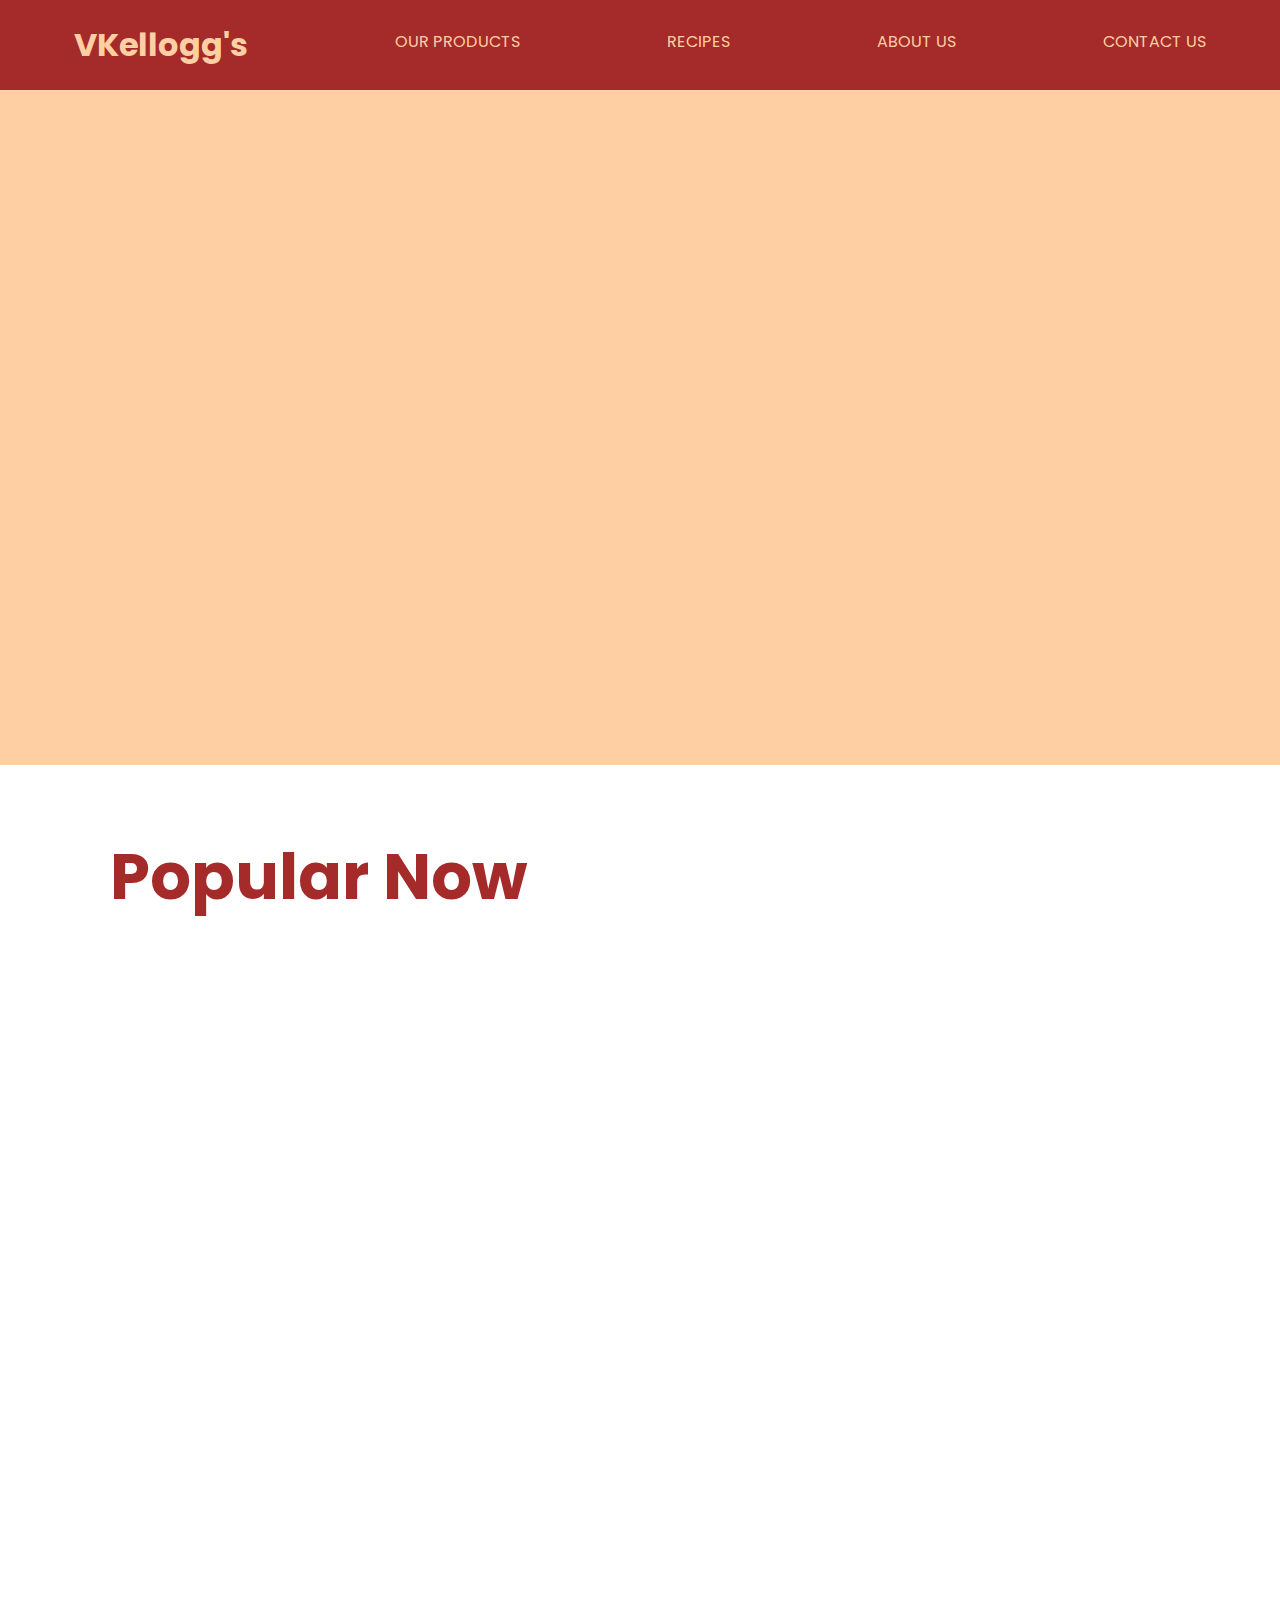
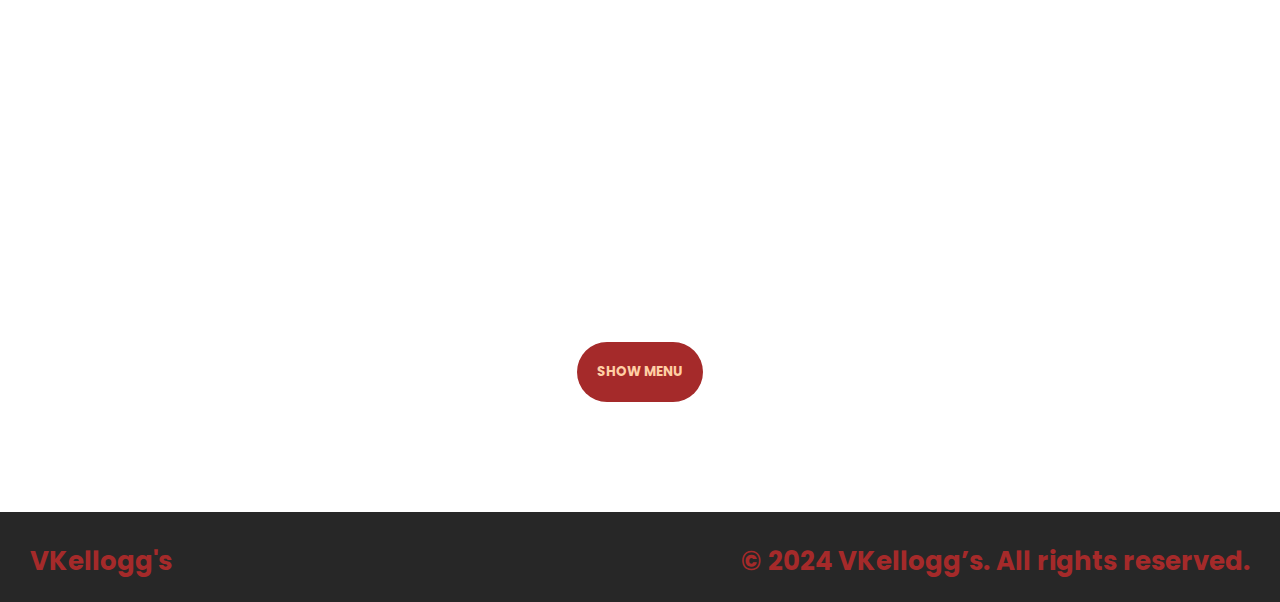
<file: index.html>
<!DOCTYPE html>
<html lang="en">
<head>
    <meta charset="UTF-8">
    <meta name="viewport" content="width=device-width, initial-scale=1.0">
    <title>VKellogg's</title>
    <link rel="preconnect" href="https://fonts.googleapis.com">
    <link rel="preconnect" href="https://fonts.gstatic.com" crossorigin>
    <link href="https://fonts.googleapis.com/css2?family=Poppins:ital,wght@0,100;0,200;0,300;0,400;0,500;0,600;0,700;0,800;0,900;1,100;1,200;1,300;1,400;1,500;1,600;1,700;1,800;1,900&display=swap" rel="stylesheet">

    <link rel="stylesheet" href="homepage.css">
    <link rel="stylesheet" href="global-animations.css">
    <script src="animations.js" defer></script>
</head>
<body>
    <div class="navbar">
        <h1 class="Logo" onclick="window.location.href = 'index.html';">VKellogg's</h1>
        <a href="OurProducts.html">OUR PRODUCTS</a>
        <a href="Recipes.html">RECIPES</a>
        <a href="AboutUs.html">ABOUT US</a>
        <a href="ContactUs.html">CONTACT US</a>
    </div>
    <div class="info">
        <h1 class="mainInfo">YOUR EVERYDAY <br>GO-TO RESTAURANT</h1>
        <p>Welcome to our Restaurant, we provide high class foods served with <br>the most authentic ingredients and cooked by 5 star michelin chefs.</p>
        <a href="AboutUs.html">
            <button type="button" >EXPLORE MORE ABOUT US</button>
        </a>
    </div>
    <div class="contents">
        <h1 class="desc">Popular Now</h1>
        <div class="foods">
            <div class="box">
                <div class="image">
                    <img src="Burger.png" alt="Burger">
                </div>
                <div class="ket">
                    <h4>BURGER</h4>
                </div>
            </div>
            <div class="box">
                <div class="image">
                    <img src="Steak.png" alt="Steak">
                </div>
                <div class="ket">
                    <h4>STEAK</h4>
                </div>
            </div>
            <div class="box">
                <div class="image">
                    <img src="frenchfries.png" alt="French Fries">
                </div>
                <div class="ket">
                    <h4>FRENCH FRIES</h4>
                </div>
            </div>
        </div>
        <div class="menubuttoncenter">
            <a href="OurProducts.html">
                <button type="menuButton">SHOW MENU</button>
            </a>
        </div>
    </div>
    <div class="bottom">
        <div class="insides">
            <h1 class="Vk">VKellogg's</h1>
            <h1 class="para">© 2024 VKellogg’s. All rights reserved.</h1>
        </div>
    </div>
</body>
</html>
</file>
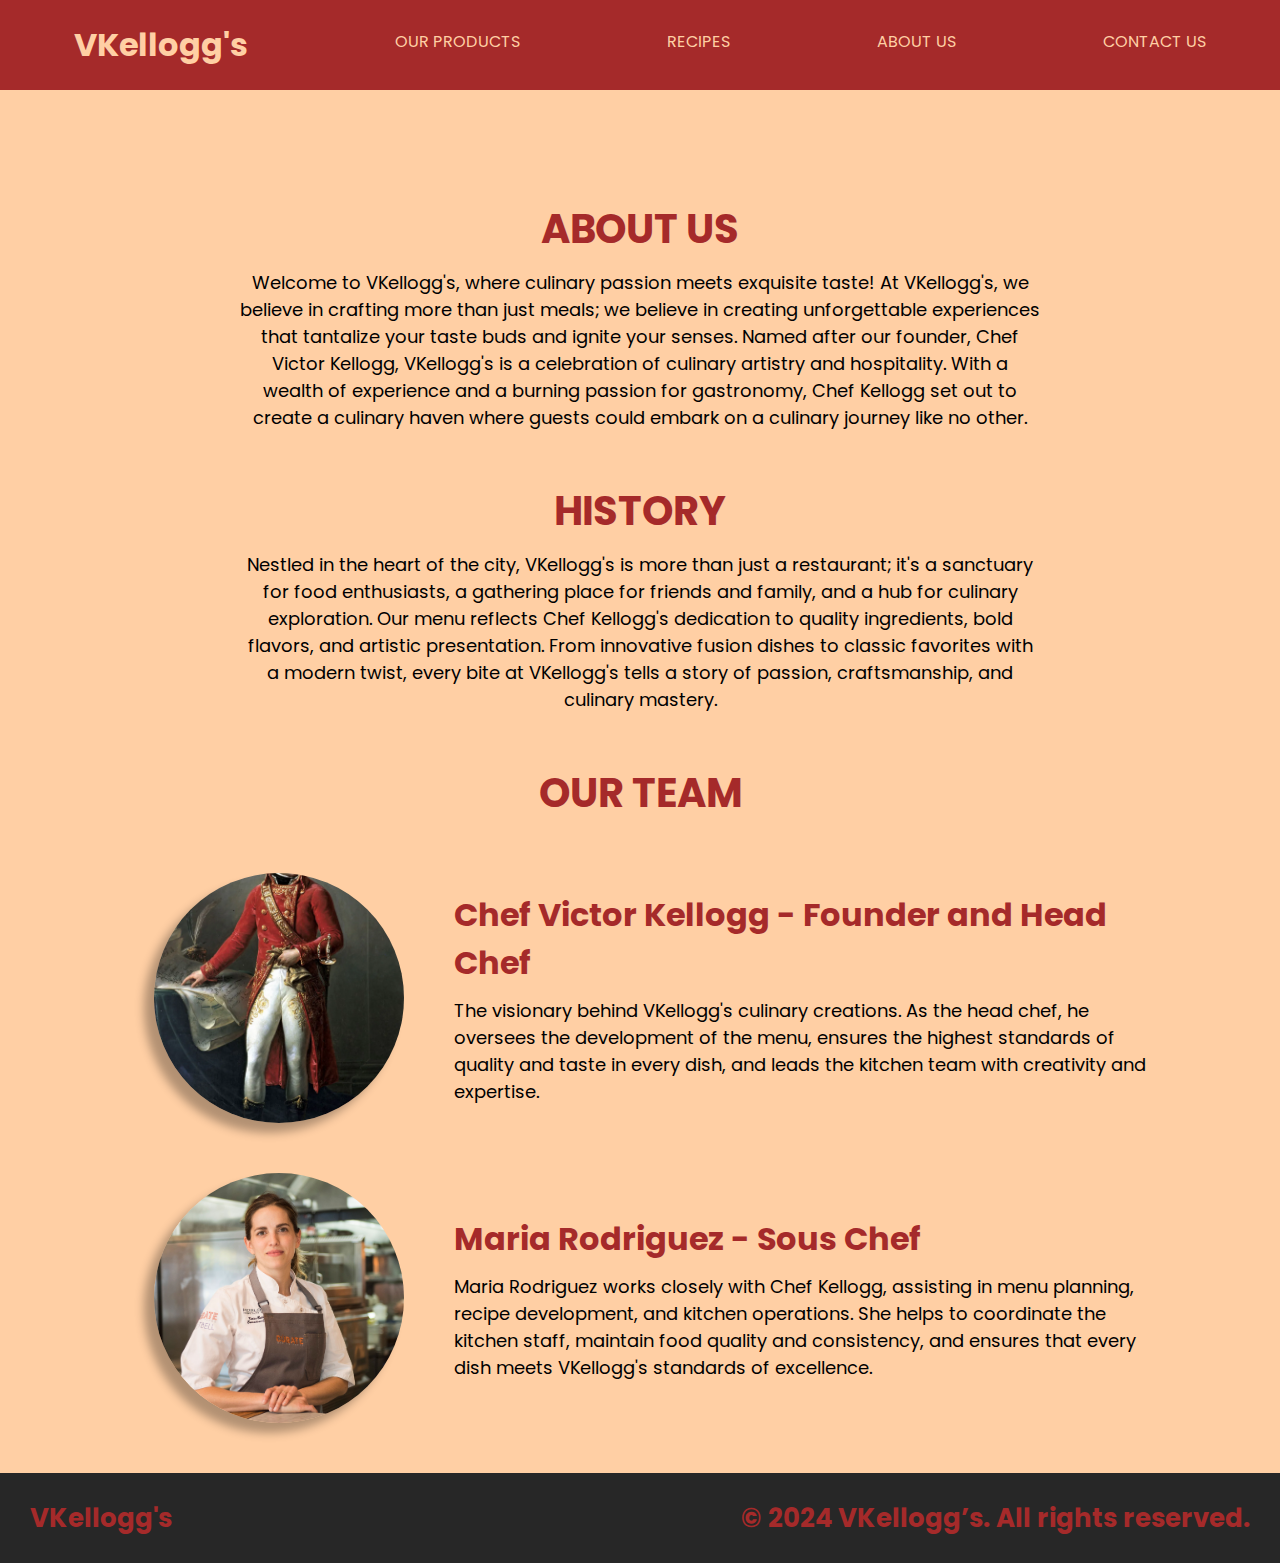
<file: AboutUs.html>
<!DOCTYPE html>
<html lang="en">
<head>
    <meta charset="UTF-8">
    <meta name="viewport" content="width=device-width, initial-scale=1.0">
    <title>VKellogg's - About Us</title>
    <link rel="preconnect" href="https://fonts.googleapis.com">
    <link rel="preconnect" href="https://fonts.gstatic.com" crossorigin>
    <link href="https://fonts.googleapis.com/css2?family=Poppins:ital,wght@0,100;0,200;0,300;0,400;0,500;0,600;0,700;0,800;0,900;1,100;1,200;1,300;1,400;1,500;1,600;1,700;1,800;1,900&display=swap" rel="stylesheet">

    <link rel="stylesheet" href="AboutUs.css">
    <link rel="stylesheet" href="global-animations.css">
    <script src="animations.js" defer></script>
</head>
<body>
    <div class="navbar">
        <h1 class="Logo" onclick="window.location.href = 'index.html';">VKellogg's</h1>
        <a href="OurProducts.html">OUR PRODUCTS</a>
        <a href="Recipes.html">RECIPES</a>
        <a href="AboutUs.html">ABOUT US</a>
        <a href="ContactUs.html">CONTACT US</a>
    </div>
    <div class="halamanaboutus">
        <div class="centered">
            <div class="container">
                <div class="aboutus">
                    <h1 class="title">ABOUT US</h1>
                    <p>
                        Welcome to VKellogg's, where culinary passion meets exquisite taste! At VKellogg's, 
                        we believe in crafting more than just meals; we believe in creating unforgettable experiences that tantalize your taste buds and ignite your senses.
                        Named after our founder, Chef Victor Kellogg, VKellogg's is a celebration of culinary artistry and hospitality. With a wealth of experience and a burning passion for gastronomy, 
                        Chef Kellogg set out to create a culinary haven where guests could embark on a culinary journey like no other.
                    </p>
                </div>
                <div class="journey">
                    <h1 class="title">HISTORY</h1>
                    <p>
                        Nestled in the heart of the city, VKellogg's is more than just a restaurant; it's a sanctuary for food enthusiasts, a gathering place for friends and family, and a hub for culinary exploration. Our menu reflects Chef Kellogg's dedication to quality ingredients, bold flavors, and artistic presentation. From innovative fusion dishes to classic favorites with a modern twist, every bite at VKellogg's tells a story of passion, craftsmanship, and culinary mastery.
                    </p>
                </div>
            </div> 
    
            <div class="con2">
                <h1 class="title">OUR TEAM</h1>
                <div class="teamCon">
                    <div class="photoCon">
                        <img src="founder.webp" alt="Founder">
                    </div>
                    <div class="info">
                        <h1 class="names">Chef Victor Kellogg - Founder and Head Chef</h1>
                        <p>
                            The visionary behind VKellogg's culinary creations. As the head chef, he oversees the development of the menu, 
                            ensures the highest standards of quality and taste in every dish, and leads the kitchen team with creativity and expertise.
                        </p>
                    </div>
                </div>
                <div class="teamCon">
                    <div class="photoCon">
                        <img src="chef.jpeg" alt="Sous Chef">
                    </div>
                    <div class="info">
                        <h1 class="names">Maria Rodriguez - Sous Chef</h1>
                        <p>
                            Maria Rodriguez works closely with Chef Kellogg, assisting in menu planning, recipe development, and kitchen operations. 
                            She helps to coordinate the kitchen staff, maintain food quality and consistency, and ensures that every dish meets VKellogg's standards of excellence.
                        </p>
                    </div>
                </div>
            </div>
        </div>
    </div>
    <div class="bottom">
        <div class="insides">
            <h1 class="Vk">VKellogg's</h1>
            <h1 class="para">© 2024 VKellogg’s. All rights reserved.</h1>
        </div>
    </div>
</body>
</html>
</file>
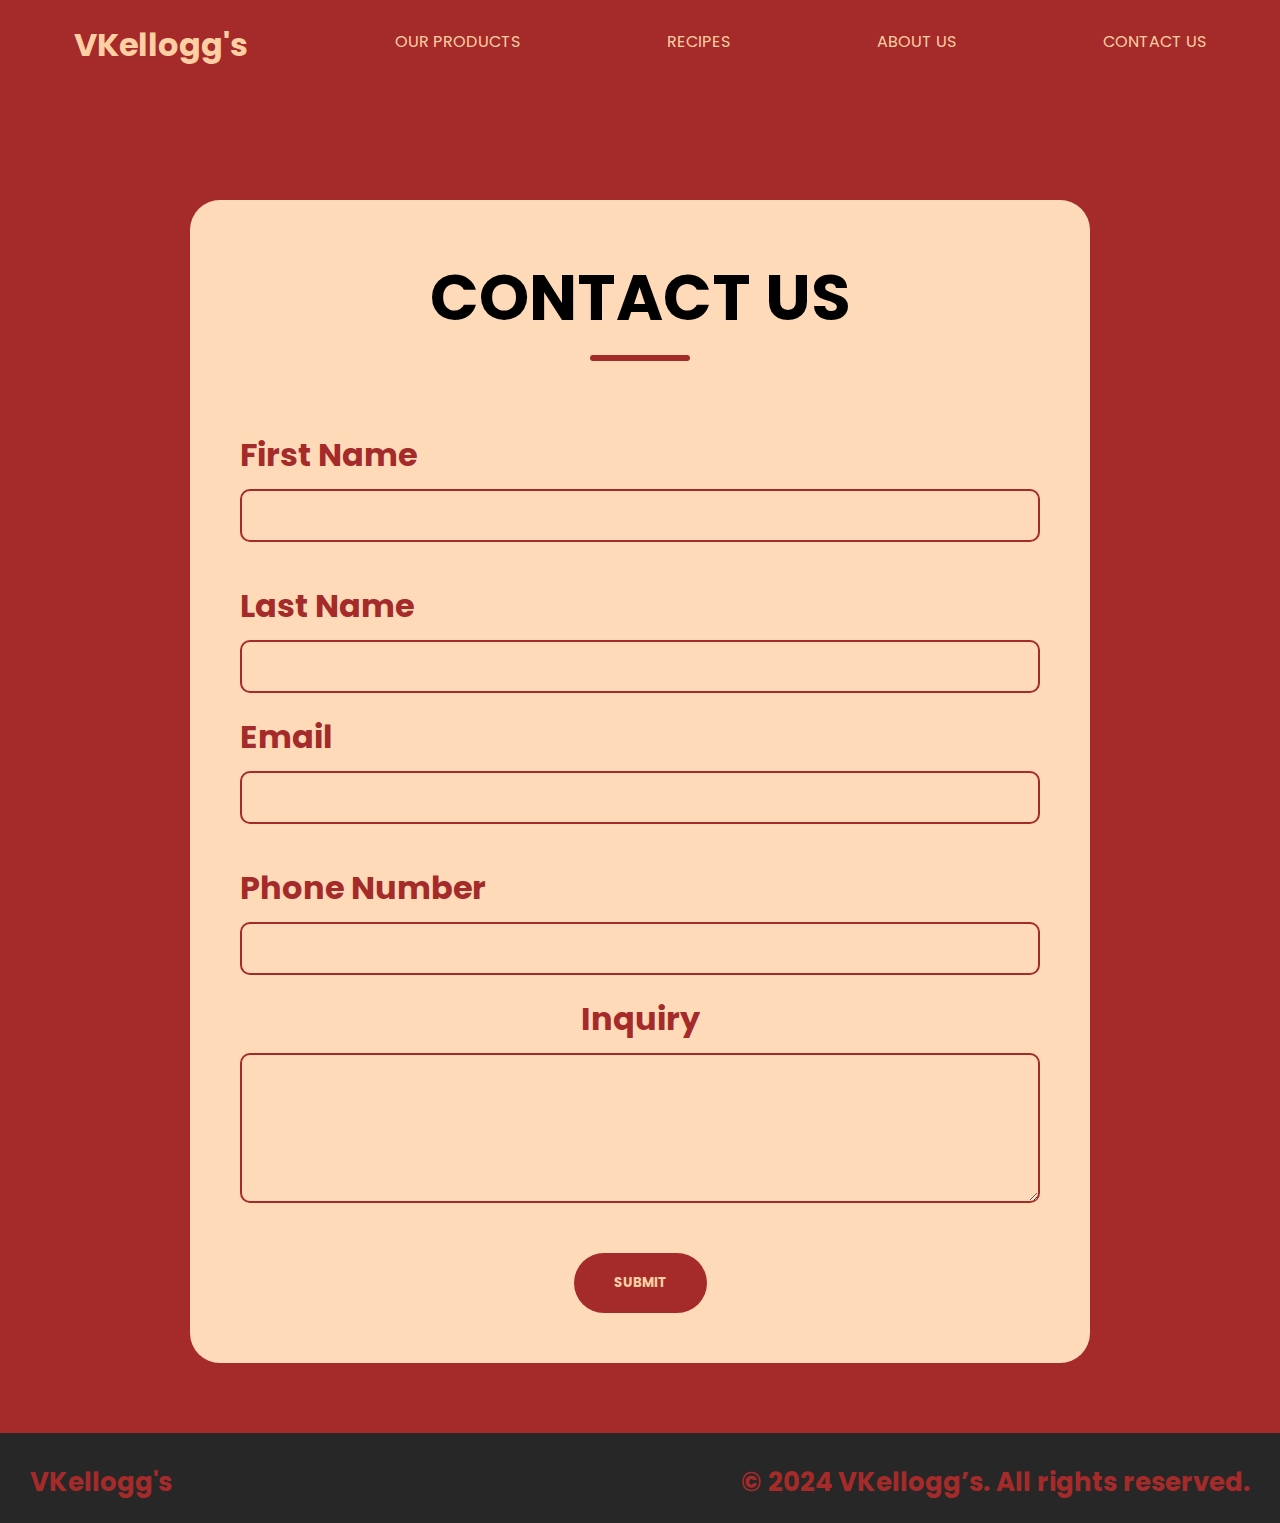
<file: ContactUs.html>
<!DOCTYPE html>
<html lang="en">
<head>
    <meta charset="UTF-8">
    <meta name="viewport" content="width=device-width, initial-scale=1.0">
    <title>VKellogg's - Contact Us</title>
    <link rel="preconnect" href="https://fonts.googleapis.com">
    <link rel="preconnect" href="https://fonts.gstatic.com" crossorigin>
    <link href="https://fonts.googleapis.com/css2?family=Poppins:ital,wght@0,100;0,200;0,300;0,400;0,500;0,600;0,700;0,800;0,900;1,100;1,200;1,300;1,400;1,500;1,600;1,700;1,800;1,900&display=swap" rel="stylesheet">

    <link rel="stylesheet" href="ContactUs.css">
    <link rel="stylesheet" href="global-animations.css">
    <script src="animations.js" defer></script>
</head>
<body>
    <div class="navbar">
        <h1 class="Logo" onclick="window.location.href = 'index.html';">VKellogg's</h1>
        <a href="OurProducts.html">OUR PRODUCTS</a>
        <a href="Recipes.html">RECIPES</a>
        <a href="AboutUs.html">ABOUT US</a>
        <a href="ContactUs.html">CONTACT US</a>
    </div>
    <div class="container">
        <div class="box">
            <div class="title">
                <h1>CONTACT US</h1>
                <div class="line"></div>
            </div>
            <div class="boxCon">
                <div class="Fname">
                    <h1>First Name</h1>
                    <input type="text" required>
                </div>
                <div class="Fname">
                    <h1>Last Name</h1>
                    <input type="text" required>
                </div>
            </div>
            <div class="boxCon">
                <div class="Fname">
                    <h1>Email</h1>
                    <input type="email" required>
                </div>
                <div class="Fname">
                    <h1>Phone Number</h1>
                    <input type="tel" required>
                </div>
            </div>
            <div class="inquiry">
                <h1>Inquiry</h1>
                <textarea required></textarea>
            </div>
            <div class="menubuttoncenter">
                <button type="submit">SUBMIT</button>
            </div>
        </div>
    </div>
    <div class="bottom">
        <div class="insides">
            <h1 class="Vk">VKellogg's</h1>
            <h1 class="para">© 2024 VKellogg’s. All rights reserved.</h1>
        </div>
    </div>
</body>
</html>
</file>
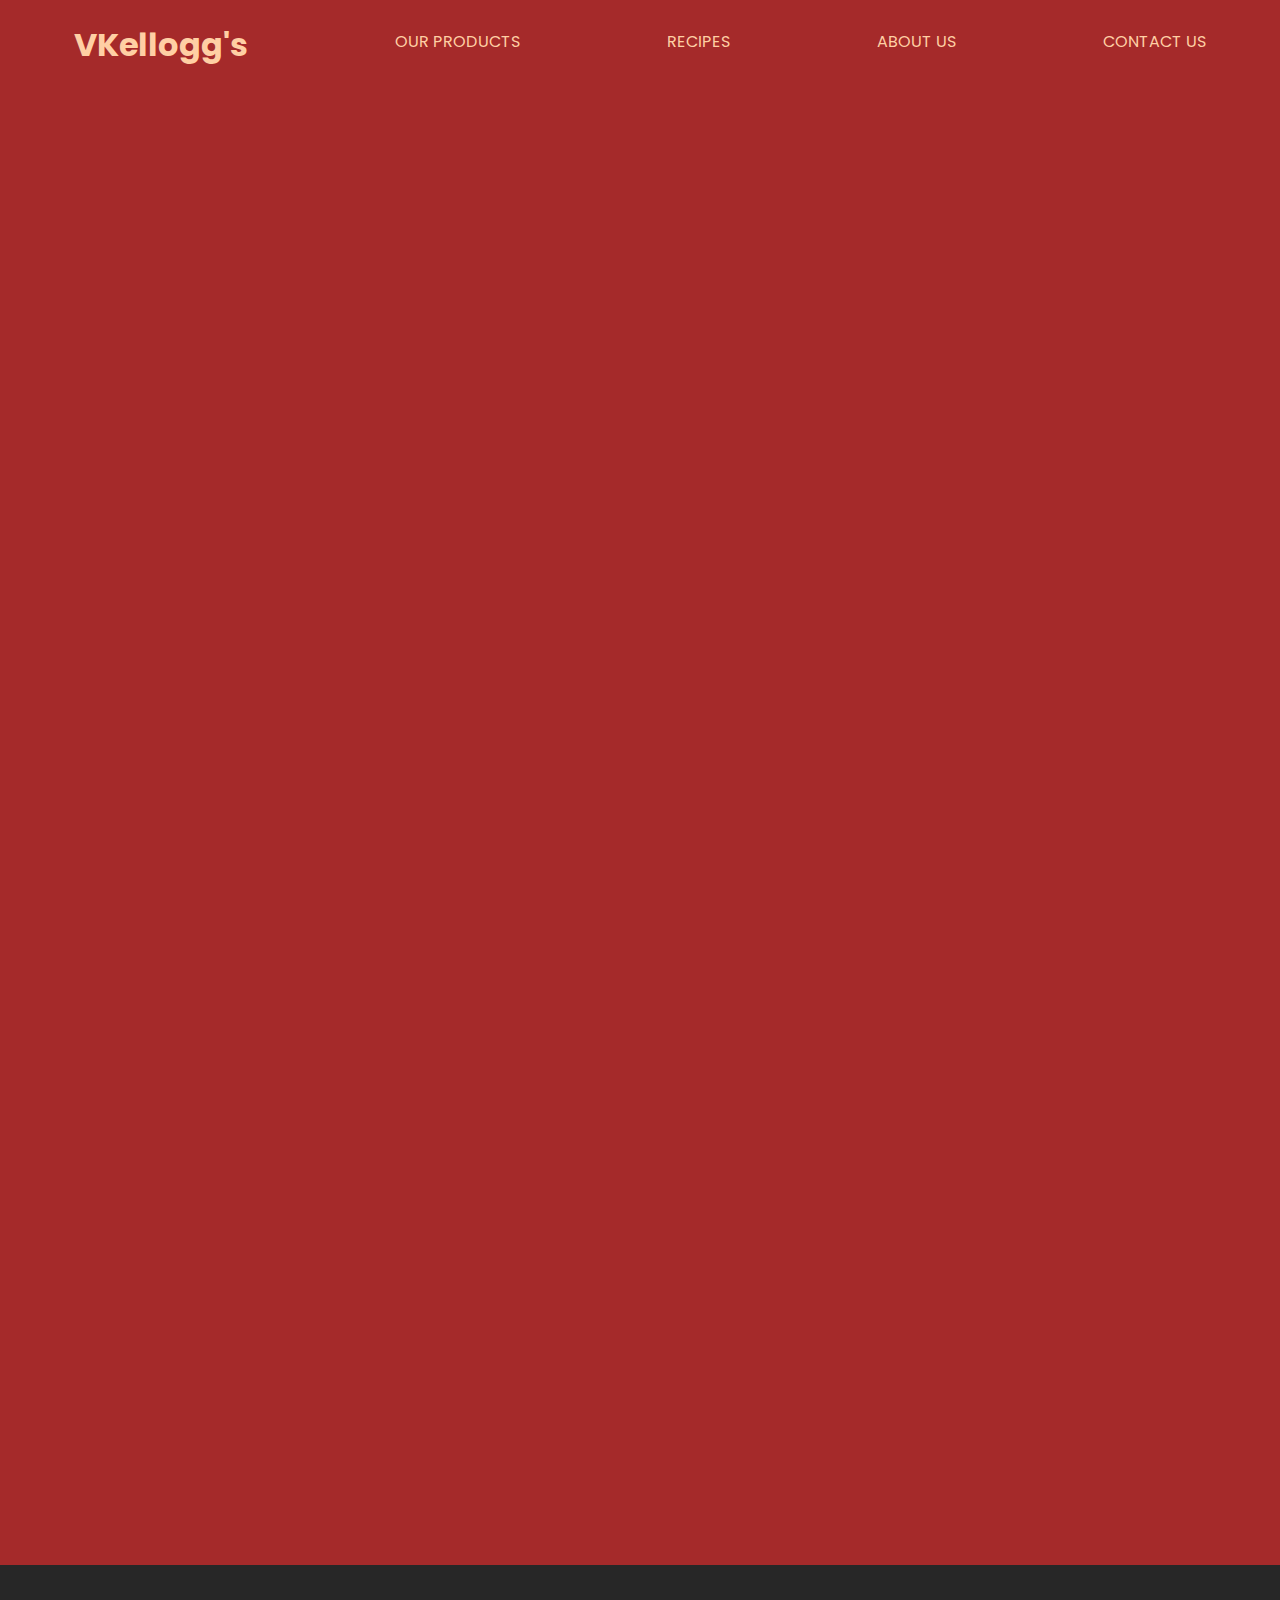
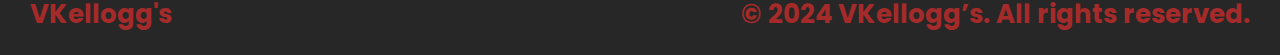
<file: OurProducts.html>
<!DOCTYPE html>
<html lang="en">
<head>
    <meta charset="UTF-8">
    <meta name="viewport" content="width=device-width, initial-scale=1.0">
    <title>VKellogg's - Our Products</title>
    <link rel="preconnect" href="https://fonts.googleapis.com">
    <link rel="preconnect" href="https://fonts.gstatic.com" crossorigin>
    <link href="https://fonts.googleapis.com/css2?family=Poppins:ital,wght@0,100;0,200;0,300;0,400;0,500;0,600;0,700;0,800;0,900;1,100;1,200;1,300;1,400;1,500;1,600;1,700;1,800;1,900&display=swap" rel="stylesheet">

    <link rel="stylesheet" href="OurProduct.css">
    <link rel="stylesheet" href="global-animations.css">
    <script src="animations.js" defer></script>
</head>
<body>
    <div class="navbar">
        <h1 class="Logo" onclick="window.location.href = 'index.html';">VKellogg's</h1>
        <a href="OurProducts.html">OUR PRODUCTS</a>
        <a href="Recipes.html">RECIPES</a>
        <a href="AboutUs.html">ABOUT US</a>
        <a href="ContactUs.html">CONTACT US</a>
    </div>

    <div class="container">
        <div class="titleCon">
            <h1 class="title">CHILDREN</h1>
            <div class="line"></div>
        </div>
        <div class="confood">
            <div class="food">
                <img src="Burger.png" alt="Burger">
                <div class="desc">
                    <h1>HAMBURGER</h1>
                    <P>A classic American dish, beloved for its simplicity and deliciousness. 
                        Consisting of a seasoned ground beef patty placed between two soft buns.</P>
                </div>
            </div>
            <div class="food">
                <img src="frenchfries.png" alt="French Fries">
                <div class="desc">
                    <h1>FRENCH FRIES</h1>
                    <P>French fries are thin strips of potatoes deep-fried until crispy and golden brown. 
                        They're a beloved side dish or snack, often seasoned with salt and served with ketchup or other condiments.</P>
                </div>
            </div>
            <div class="food">
                <img src="Spaghetti.png" alt="Spaghetti">
                <div class="desc">
                    <h1>SPAGHETTI</h1>
                    <P>Spaghetti is a popular Italian pasta made from durum wheat and water, cooked until al dente. 
                        It's typically served with a variety of sauces, such as marinara, bolognese, or Alfredo.</P>
                </div>
            </div>
        </div>
        <div class="titleCon">
            <h1 class="title">ADULT</h1>
            <div class="line"></div>
        </div>
        <div class="confood">
            <div class="food">
                <img src="Steak.png" alt="Steak">
                <div class="desc">
                    <h1>STEAK</h1>
                    <P>Steak is a premium cut of beef, grilled or pan-seared to desired doneness. 
                        Known for its juicy tenderness and rich flavor, it's often seasoned with salt, pepper, and herbs.</P>
                </div>
            </div>
            <div class="food">
                <img src="Ramen.png" alt="Ramen">
                <div class="desc">
                    <h1>RAMEN</h1>
                    <P>Ramen is a Japanese noodle soup consisting of wheat noodles served in a flavorful broth, 
                        often made with pork, chicken, or seafood.</P>
                </div>
            </div>
            <div class="food">
                <img src="Lobster.png" alt="Lobster">
                <div class="desc">
                    <h1>LOBSTER</h1>
                    <P>Boiled lobster is a delicacy enjoyed for its sweet, tender meat. 
                        Whole lobsters are cooked in boiling water until the shells turn bright red, 
                        then served with melted butter.</P>
                </div>
            </div>
        </div>
    </div>
    <div class="bottom">
        <div class="insides">
            <h1 class="Vk">VKellogg's</h1>
            <h1 class="para">© 2024 VKellogg’s. All rights reserved.</h1>
        </div>
    </div>
</body>
</html>
</file>
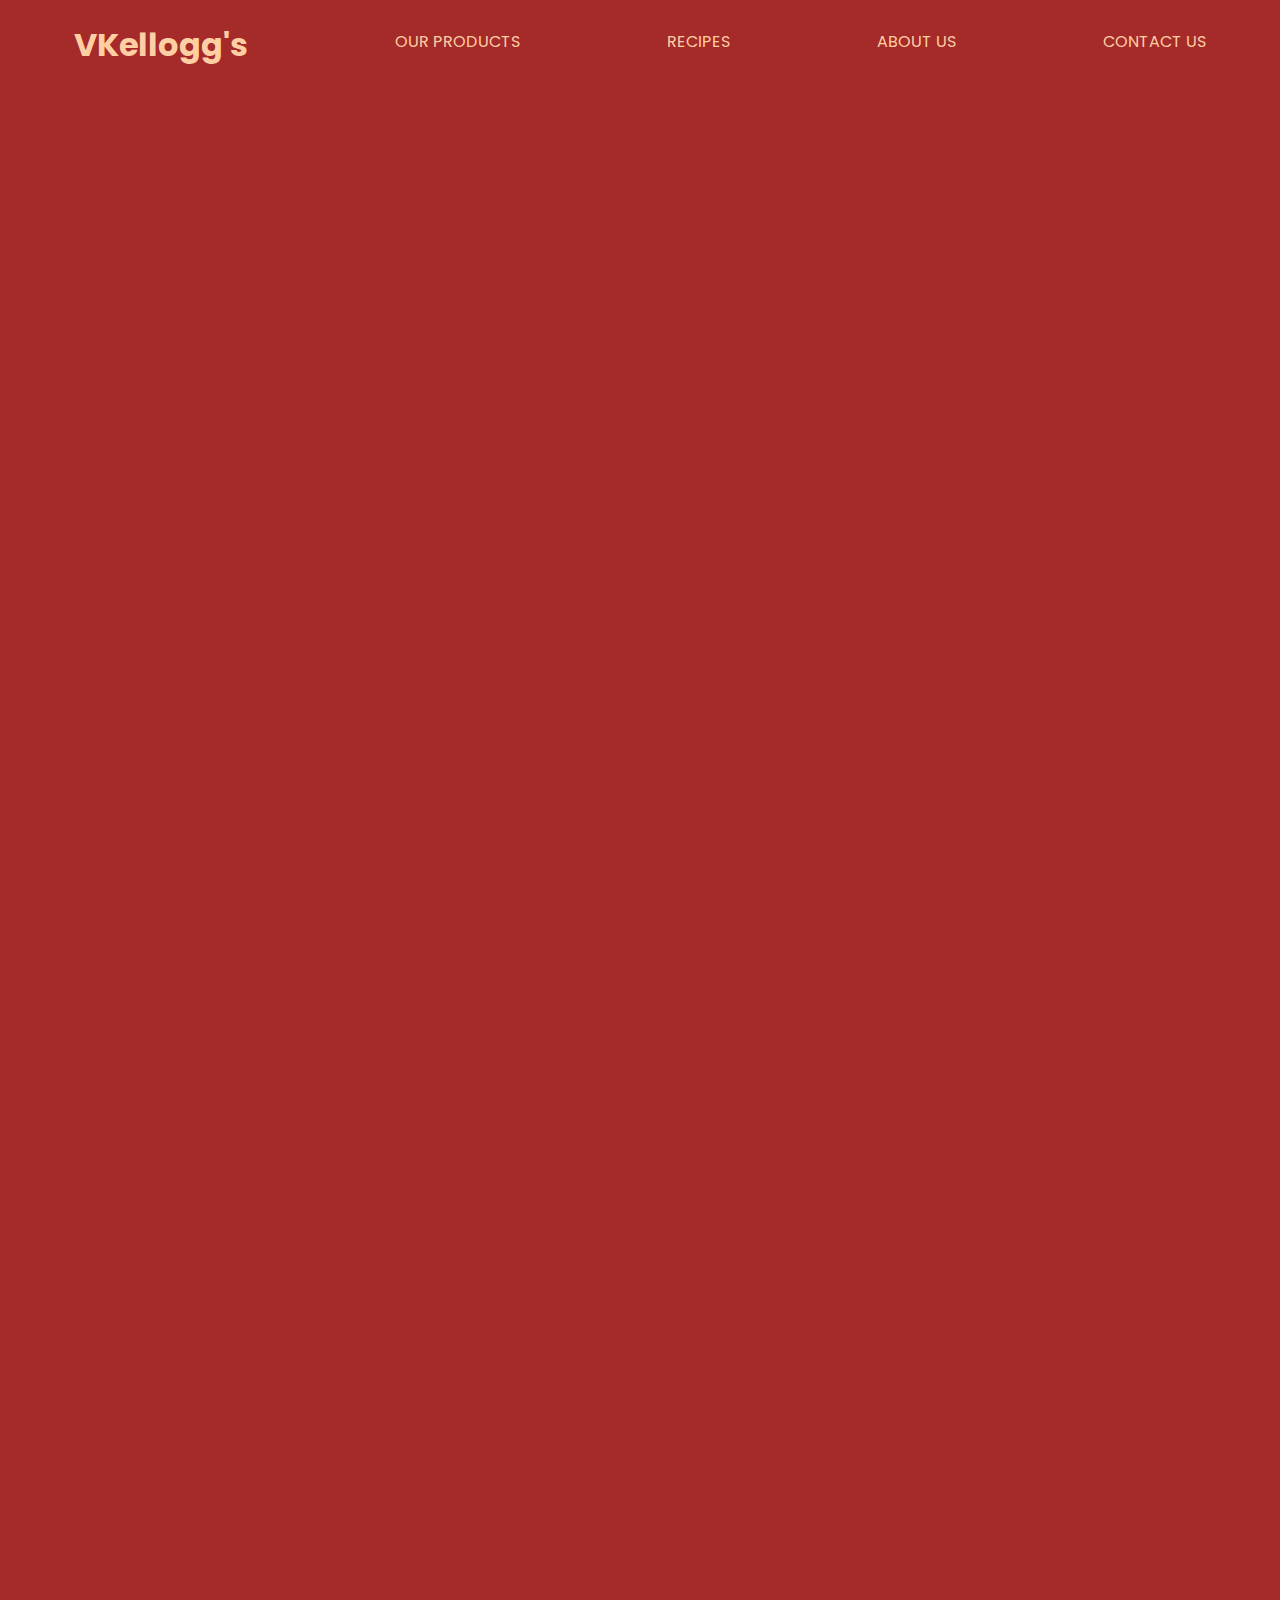
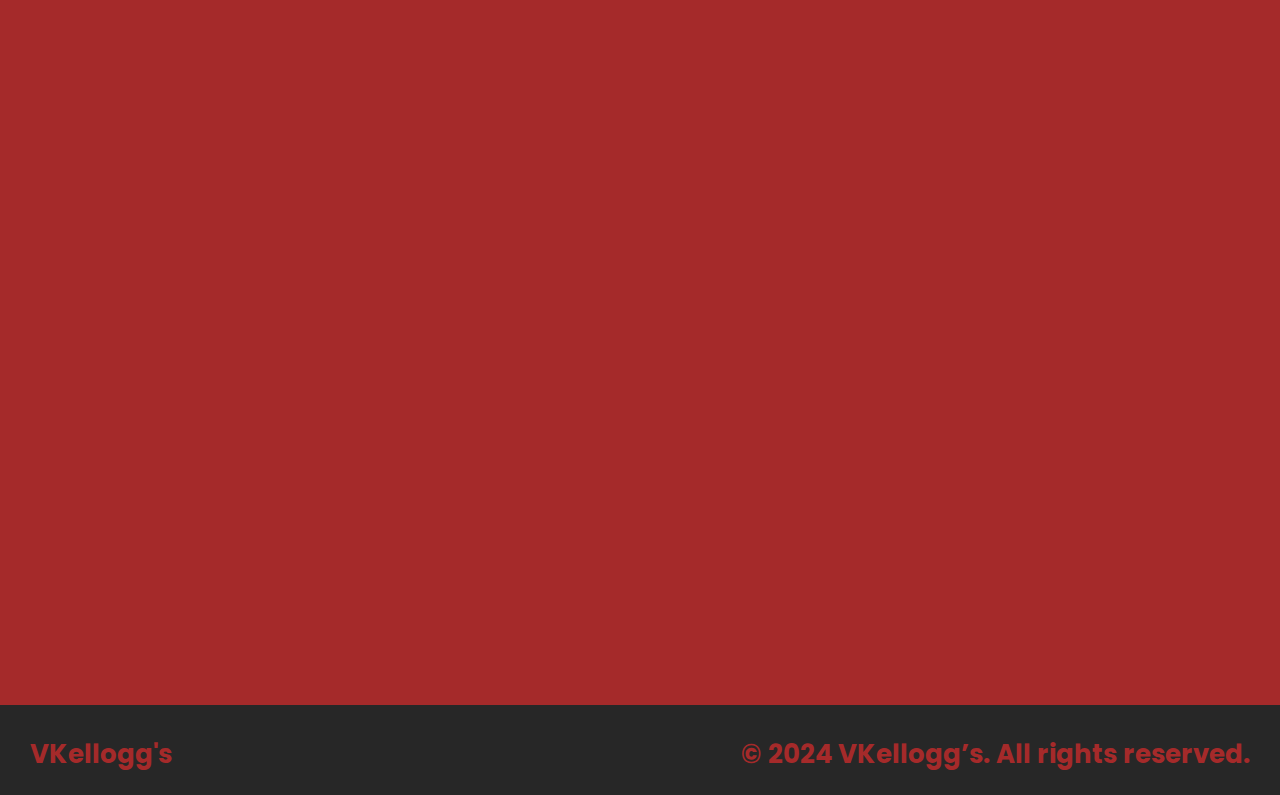
<file: Recipes.html>
<!DOCTYPE html>
<html lang="en">
<head>
    <meta charset="UTF-8">
    <meta name="viewport" content="width=device-width, initial-scale=1.0">
    <title>VKellogg's - Recipes</title>
    <link rel="preconnect" href="https://fonts.googleapis.com">
    <link rel="preconnect" href="https://fonts.gstatic.com" crossorigin>
    <link href="https://fonts.googleapis.com/css2?family=Poppins:ital,wght@0,100;0,200;0,300;0,400;0,500;0,600;0,700;0,800;0,900;1,100;1,200;1,300;1,400;1,500;1,600;1,700;1,800;1,900&display=swap" rel="stylesheet">

    <link rel="stylesheet" href="Recipes.css">
    <link rel="stylesheet" href="global-animations.css">
    <script src="animations.js" defer></script>
</head>
<body>
    <div class="navbar">
        <h1 class="Logo" onclick="window.location.href = 'index.html';">VKellogg's</h1>
        <a href="OurProducts.html">OUR PRODUCTS</a>
        <a href="Recipes.html">RECIPES</a>
        <a href="AboutUs.html">ABOUT US</a>
        <a href="ContactUs.html">CONTACT US</a>
    </div>

    <div class="container">
        <div class="titleCon">
            <h1 class="title">RECIPES</h1>
            <div class="line"></div>
        </div>
        <div class="confood">
            <div class="food">
                <img src="Burger.png" alt="Burger">
                <div class="desc">
                    <ul>
                        <li>Ground beef</li>
                        <li>Hamburger buns</li>
                        <li>Lettuce</li>
                        <li>Tomato slices</li>
                        <li>Onion slices</li>
                        <li>Pickles</li>
                        <li>Cheese slices</li>
                        <li>Condiments (ketchup, mustard, mayonnaise)</li>
                    </ul><br><br>
                    <p>Cooking Time: 8-10 minutes</p>
                </div>
            </div>
            <div class="food">
                <img src="frenchfries.png" alt="French Fries">
                <div class="desc">
                    <ul>
                        <li>Potatoes</li>
                        <li>Vegetable Oil</li>
                        <li>Salt</li>
                        <li>Chilli Sauce (Optional)</li>
                        <li>Mayonnaise Sauce (Optional)</li>
                    </ul><br><br>
                    <p>Cooking Time: 5-7 minutes</p>
                </div>
            </div>
            <div class="food">
                <img src="Spaghetti.png" alt="Spaghetti">
                <div class="desc">
                    <ul>
                        <li>Spaghetti pasta</li>
                        <li>Tomato sauce</li>
                        <li>Ground beef or Italian sausage (optional)</li>
                        <li>Garlic & Onion</li>
                        <li>Olive oil</li>
                        <li>Salt and pepper</li>
                        <li>Parmesan cheese (optional)</li>
                    </ul><br><br>
                    <p>Cooking Time: 10-15 minutes (Sauce), 8-10 Minutes (Pasta)</p>
                </div>
            </div>
            <div class="food">
                <img src="Steak.png" alt="Steak">
                <div class="desc">
                    <ul>
                        <li>Steak (ribeye, sirloin, filet mignon, etc.)</li>
                        <li>Salt and pepper</li>
                        <li>Olive oil or butter</li>
                        <li>Thyme Leaves</li>
                    </ul><br><br>
                    <p>Cooking Time: 8-10 minutes</p>
                </div>
            </div>
        </div>
    </div>
    <div class="bottom">
        <div class="insides">
            <h1 class="Vk">VKellogg's</h1>
            <h1 class="para">© 2024 VKellogg’s. All rights reserved.</h1>
        </div>
    </div>
</body>
</html>
</file>
<file: homepage.css>
*{
    margin: 0;
    padding: 0;
    font-family: 'Poppins', sans-serif;
    box-sizing: border-box;
}

body {
    overflow-x: hidden;
}

.navbar{
    height: 10vh;
    width: 100%;
    display: flex;
    justify-content: space-around;
    background-color: brown;
    align-items: center;
    position: sticky;
    top: 0;
    z-index: 100;
}

.navbar h1{
    color: rgb(255, 207, 164);
    cursor: pointer;
}

a{
    text-decoration: none;
    color: rgb(255, 207, 164);
}

.contents{
    width: 100%;
    margin-top: 5%;
    font-size: xx-large;
    color: rgb(255, 207, 164);
    padding: 0px 50px;
}

.foods{
    margin-top: 20px;
    width: 100%;
    display: flex;
    justify-content: center;
    flex-wrap: wrap;
    gap: 40px;
}

.box{
    min-height: 250px;
    border: 3px solid brown;
    background-color: brown;
    border-radius: 30px;
    text-align: center;
    width: 400px;
    box-shadow: -10px 10px 10px rgba(0,0,0,0.3);
    transition: transform 0.3s ease-in-out, box-shadow 0.3s ease-in-out;
    opacity: 0; /* Initially hidden for animation */
    animation: fadeInUp 0.8s ease-out forwards;
}

.box:hover {
    transform: translateY(-10px);
    box-shadow: -10px 20px 25px rgba(0,0,0,0.4);
}

/* Staggered animation delay for each box */
.foods .box:nth-child(2) { animation-delay: 0.2s; }
.foods .box:nth-child(3) { animation-delay: 0.4s; }


.image{
    display: flex;
    justify-content: center;
    align-items: center;
    min-height: 400px;
}

.desc{
    margin: 0px 0px 0px 60px;
    color: brown;
}

.foods img{
    width: 80%;
    border-radius: 15px;
}

.info{
    width: 100%;
    height: 75vh;
    font-size: xx-large;
    color: brown;
    background-color: rgb(255, 207, 164);
    padding: 0px 50px 0px 50px;
    display: flex;
    flex-direction: column;
    justify-content: center;
}

/* Added animations for the hero section text and button */
.mainInfo, .info p, .info a {
    opacity: 0; /* Initially hidden */
    animation: fadeInDown 0.8s ease-out forwards;
}
.info p { animation-delay: 0.2s; }
.info a { animation-delay: 0.4s; }

.mainInfo{
    font-size: 6rem;
}

.info button{
    margin-top: 50px;
    padding: 20px;
    border: 20px;
    border-radius: 30px;
    color: rgb(255, 207, 164);
    background-color: brown;
    font-weight: bold;
    cursor: pointer;
}

.contents button{
    margin-top: 50px;
    padding: 20px;
    border: 20px;
    border-radius: 30px;
    color: rgb(255, 207, 164);
    background-color: brown;
    font-weight: bold;
    cursor: pointer;
    justify-content: center;
}

.menubuttoncenter{
    width: 100%;
    display: flex;
    justify-content: center;
}

.bottom{
    margin-top: 110px;
    width: 100%;
    height: 10vh;
    background-color: rgb(39, 39, 39);
    overflow-y: hidden;
}

.bottom .insides{
    font-size: small;
    display: flex;
    align-items: center;
    justify-content: space-between;
    padding: 30px;
    color: brown;
}

/* Keyframe Animations for elements appearing on screen */
@keyframes fadeInDown {
    from { opacity: 0; transform: translateY(-30px); }
    to { opacity: 1; transform: translateY(0); }
}

@keyframes fadeInUp {
    from { opacity: 0; transform: translateY(30px); }
    to { opacity: 1; transform: translateY(0); }
}
</file>
<file: global-animations.css>
body {
    opacity: 0;
    transition: opacity 0.5s ease-in-out;
}

body.fade-in {
    opacity: 1;
}

body.fade-out {
    opacity: 0;
}


.navbar a {
    position: relative;
    padding-bottom: 8px;
    transition: color 0.3s ease;
}

.navbar a::after {
    content: '';
    position: absolute;
    width: 100%;
    transform: scaleX(0);
    height: 2px;
    bottom: 0;
    left: 0;
    background-color: rgb(255, 207, 164);
    transform-origin: bottom right;
    transition: transform 0.3s ease-out;
}

.navbar a:hover::after {
    transform: scaleX(1);
    transform-origin: bottom left;
}

.navbar a:hover {
   color: #ffffff;
}

.navbar .Logo {
    transition: transform 0.3s ease-in-out;
}

.navbar .Logo:hover {
    transform: scale(1.05);
}


button {
    transition: background-color 0.3s ease, transform 0.3s ease, box-shadow 0.3s ease;
}

button:hover {
    background-color: #A52A2A; 
    transform: translateY(-3px);
    box-shadow: 0 4px 8px rgba(0,0,0,0.2);
}
</file>
<file: AboutUs.css>
*{
    margin: 0;
    padding: 0;
    font-family: 'Poppins', sans-serif;
    box-sizing: border-box;
}

body {
    overflow-x: hidden;
}

.navbar{
    height: 10vh;
    width: 100%;
    display: flex;
    justify-content: space-around;
    background-color: brown;
    align-items: center;
    position: sticky;
    top: 0;
    z-index: 100;
}

.navbar h1{
    color: rgb(255, 207, 164);
    cursor: pointer;
}

.halamanaboutus{
    padding: 50px;
    background-color: rgb(255, 207, 164);
}

a{
    text-decoration: none;
    color: rgb(255, 207, 164);
}

.container{
    width: 100%;
    padding-top: 5%;
}

.title{
    display: flex;
    justify-content: center;
    color: brown;
    font-size: 2.5rem;
}

.journey{
    margin-top: 50px;
}

p{
    margin-top: 10px;
    font-size: large;
    text-align: center;
    max-width: 800px;
    margin-left: auto;
    margin-right: auto;
}

.con2{
    margin-top: 50px;
    width: 100%;
    background-color: rgb(255, 207, 164);
}

.teamCon{
    margin-top: 50px;
    display: flex;
    align-items: center;
    gap: 50px;
}

img{
    width: 100%;
    max-width: 250px;
    height: 250px;
    object-fit: cover;
    border-radius: 50%;
    box-shadow: -10px 10px 10px rgba(0,0,0,0.3);
}

.teamCon .photoCon{
    width: 30%;
    display: flex;
    justify-content: flex-end;
}

.teamCon .info{
    width: 60%;
    text-align: left;
}

.info h1.names{
    justify-content: flex-start;
    color: brown;
}

.info p {
    text-align: left;
    margin: 10px 0 0 0;
}

.bottom{
    display: flex;
    align-items: center;
    width: 100%;
    height: 10vh;
    background-color: rgb(39, 39, 39);
}

.bottom .insides{
    font-size: small;
    width: 100%;
    display: flex;
    align-items: center;
    justify-content: space-between;
    padding: 30px;
    color: brown
}
</file>
<file: ContactUs.css>
*{
    margin: 0;
    padding: 0;
    font-family: 'Poppins', sans-serif;
    box-sizing: border-box;
}

body {
    overflow-x: hidden;
}

.navbar{
    height: 10vh;
    width: 100%;
    display: flex;
    justify-content: space-around;
    background-color: brown;
    align-items: center;
    position: sticky;
    top: 0;
    z-index: 100;
}

.navbar h1{
    color: rgb(255, 207, 164);
    cursor: pointer;
}

a{
    text-decoration: none;
    color: rgb(255, 207, 164);
}

.container{
    width: 100%;
    padding: 110px 20px 70px 20px;
    display: flex;
    justify-content: center;
    background-color: brown;
}

.box{
    width: 100%;
    max-width: 900px;
    background-color: peachpuff;
    padding: 50px;
    border-radius: 30px;
}

.boxCon{
    display: flex;
    flex-wrap: wrap;
    width: 100%;
    gap: 20px;
}

.title{
    padding-top: 0;
    padding-bottom: 50px;
    font-size: 2rem;
    display: flex;
    flex-direction: column;
    align-items: center;
}

.title h1{
    color: black;
}

.Fname{
    display: flex;
    flex-direction: column;
    flex-grow: 1;
    min-width: 250px;
    margin-top: 20px;
}

input, textarea {
    width: 100%;
    outline: none;
    border-radius: 10px;
    background: transparent;
    font-size: larger;
    padding: 10px 15px;
    border: 2px solid brown;
    margin-top: 10px;
    transition: box-shadow 0.3s ease;
}

input:focus, textarea:focus {
    box-shadow: 0 0 10px rgba(165, 42, 42, 0.5);
}

.inquiry{
    margin-top: 20px;
    display: flex;
    flex-direction: column;
    align-items: center;
    width: 100%;
}

.inquiry textarea{
    height: 150px;
    resize: vertical;
}

h1{
    color: brown;
}

.box button{
    margin-top: 50px;
    padding: 20px 40px;
    border: 0;
    border-radius: 30px;
    color: rgb(255, 207, 164);
    background-color: brown;
    font-weight: bold;
    cursor: pointer;
}

.menubuttoncenter{
    width: 100%;
    display: flex;
    justify-content: center;
}

.line{
    margin-top: 10px;
    width: 100px;
    height: 2px;
    border: 3px solid brown;
    border-radius: 20px;
    background-color: brown;
}

.bottom{
    width: 100%;
    height: 10vh;
    background-color: rgb(39, 39, 39);
    overflow-y: hidden;
}

.bottom .insides{
    font-size: small;
    display: flex;
    align-items: center;
    justify-content: space-between;
    padding: 30px;
    color: brown;
}
</file>
<file: OurProduct.css>
*{
    margin: 0;
    padding: 0;
    font-family: 'Poppins', sans-serif;
    box-sizing: border-box;
}

body {
    overflow-x: hidden;
}

.navbar{
    height: 10vh;
    width: 100%;
    display: flex;
    justify-content: space-around;
    background-color: brown;
    align-items: center;
    position: sticky;
    top: 0;
    z-index: 100;
}

.navbar h1{
    color: rgb(255, 207, 164);
    cursor: pointer;
}

a{
    text-decoration: none;
    color: rgb(255, 207, 164);
}

.container{
    width: 100%;
    padding-top: 50px;
    background-color: brown;
    padding-bottom: 130px;
    color: rgb(255, 207, 164);
}

.titleCon{
    margin-top: 35px;
    width: 100%;
    display: flex;
    flex-direction: column;
    justify-content: center;
    align-items: center;
    /* Added animation */
    animation: fadeInDown 0.8s ease-out forwards;
    opacity: 0;
}

/* Stagger animation for the second title */
.container > .titleCon:nth-of-type(2) {
    animation-delay: 0.6s;
}

.title{
    font-size: xxx-large;
}

.line{
    margin-top: 10px;
    width: 7%;
    height: 2px;
    border: 3px solid rgb(255, 207, 164);
    border-radius: 20px;
    background-color: rgb(255, 207, 164);
}

.confood{
    display: flex;
    width: 100%;
    margin-top: 40px;
    justify-content: center;
    flex-wrap: wrap;
    gap: 40px;
    padding: 0 20px;
}

.food{
    display: flex;
    border: 2px solid rgb(254, 204, 159);
    border-radius: 20px;
    background-color: rgb(255, 207, 164);
    box-shadow: -15px -15px 15px rgba(255,255,255,0.2), 15px 15px 15px rgba(0,0,0,0.1);
    flex-direction: column;
    align-items: center;
    padding-bottom: 35px;
    width: 30%;
    max-width: 400px;
    min-width: 300px;
    transition: transform 0.3s ease-in-out, box-shadow 0.3s ease-in-out;
    /* Added animation */
    opacity: 0;
    animation: fadeInUp 0.8s ease-out forwards;
}

/* Staggered animation for food items in the first section */
.container > .confood:nth-of-type(1) .food:nth-child(1) { animation-delay: 0.2s; }
.container > .confood:nth-of-type(1) .food:nth-child(2) { animation-delay: 0.4s; }
.container > .confood:nth-of-type(1) .food:nth-child(3) { animation-delay: 0.6s; }

/* Staggered animation for food items in the second section */
.container > .confood:nth-of-type(2) .food:nth-child(1) { animation-delay: 0.8s; }
.container > .confood:nth-of-type(2) .food:nth-child(2) { animation-delay: 1.0s; }
.container > .confood:nth-of-type(2) .food:nth-child(3) { animation-delay: 1.2s; }

.food:hover {
    transform: translateY(-10px);
    box-shadow: -15px -15px 15px rgba(255, 255, 255, 0.2), 15px 25px 25px rgba(0, 0, 0, 0.2);
}

img{
    width: 50%;
    min-height: 250px;
    padding-top: 20px;
    object-fit: contain;
}

.desc{
    margin: 0px 25px 0px 25px;
}

.desc h1{
    color: brown;
}

.desc p{
    margin-top: 10px;
    color: #5C2B1E;
}

.bottom{
    width: 100%;
    height: 10vh;
    background-color: rgb(39, 39, 39);
    overflow-y: hidden;
}

.bottom .insides{
    font-size: small;
    display: flex;
    align-items: center;
    justify-content: space-between;
    padding: 30px;
    color: brown;
}

/* Keyframe Animations */
@keyframes fadeInDown {
    from { opacity: 0; transform: translateY(-30px); }
    to { opacity: 1; transform: translateY(0); }
}

@keyframes fadeInUp {
    from { opacity: 0; transform: translateY(30px); }
    to { opacity: 1; transform: translateY(0); }
}
</file>
<file: Recipes.css>
*{
    margin: 0;
    padding: 0;
    font-family: 'Poppins', sans-serif;
    box-sizing: border-box;
}

body {
    overflow-x: hidden;
}

.navbar{
    height: 10vh;
    width: 100%;
    display: flex;
    justify-content: space-around;
    background-color: brown;
    align-items: center;
    position: sticky;
    top: 0;
    z-index: 100;
}

.navbar h1{
    color: rgb(255, 207, 164);
    cursor: pointer;
}

a{
    text-decoration: none;
    color: rgb(255, 207, 164);
}

.container{
    width: 100%;
    padding-top: 50px;
    background-color: brown;
    padding-bottom: 130px;
    color: rgb(255, 207, 164);
}

.titleCon{
    margin-top: 35px;
    width: 100%;
    display: flex;
    flex-direction: column;
    justify-content: center;
    align-items: center;
    opacity: 0;
    animation: fadeInDown 0.8s ease-out forwards;
}

.title{
    font-size: xxx-large;
}

.line{
    margin-top: 10px;
    width: 10%;
    height: 2px;
    border: 3px solid rgb(255, 207, 164);
    border-radius: 20px;
    background-color: rgb(255, 207, 164);
}

.confood{
    width: 100%;
    display: flex;
    flex-direction: column;
    align-items: center;
    flex-wrap: wrap;
    margin-top: 40px;
    gap: 30px;
}

.food{
    display: flex;
    border: 2px solid brown;
    border-radius: 20px;
    background-color: rgb(255, 207, 164);
    align-items: center;
    padding: 35px;
    width: 80%;
    min-height: 400px;
    transition: transform 0.3s ease, box-shadow 0.3s ease;
    opacity: 0; /* Initially hidden for animation */
    animation: fadeInLeft 0.8s ease-out forwards;
}

/* Staggered animation for recipe cards */
.confood .food:nth-child(2) { animation-delay: 0.2s; }
.confood .food:nth-child(3) { animation-delay: 0.4s; }
.confood .food:nth-child(4) { animation-delay: 0.6s; }


.food:hover {
    transform: translateX(10px);
    box-shadow: 10px 10px 20px rgba(0,0,0,0.2);
}

ul{
    font-size: x-large;
    font-weight: bold;
    color: brown;
}

img{
    width: 40%;
    min-height: 250px;
    object-fit: cover;
    border-radius: 15px;
    margin-right: 50px;
}

.desc{
    color: brown;
    width: 50%;
}

.desc h1{
    color: brown;
}

.desc ul{
    margin-top: 10px;
}

.bottom{
    width: 100%;
    height: 10vh;
    background-color: rgb(39, 39, 39);
    overflow-y: hidden;
}

.bottom .insides{
    font-size: small;
    display: flex;
    align-items: center;
    justify-content: space-between;
    padding: 30px;
    color: brown;
}

/* Keyframe Animations */
@keyframes fadeInDown {
    from { opacity: 0; transform: translateY(-30px); }
    to { opacity: 1; transform: translateY(0); }
}

@keyframes fadeInLeft {
    from { opacity: 0; transform: translateX(-40px); }
    to { opacity: 1; transform: translateX(0); }
}
</file>
